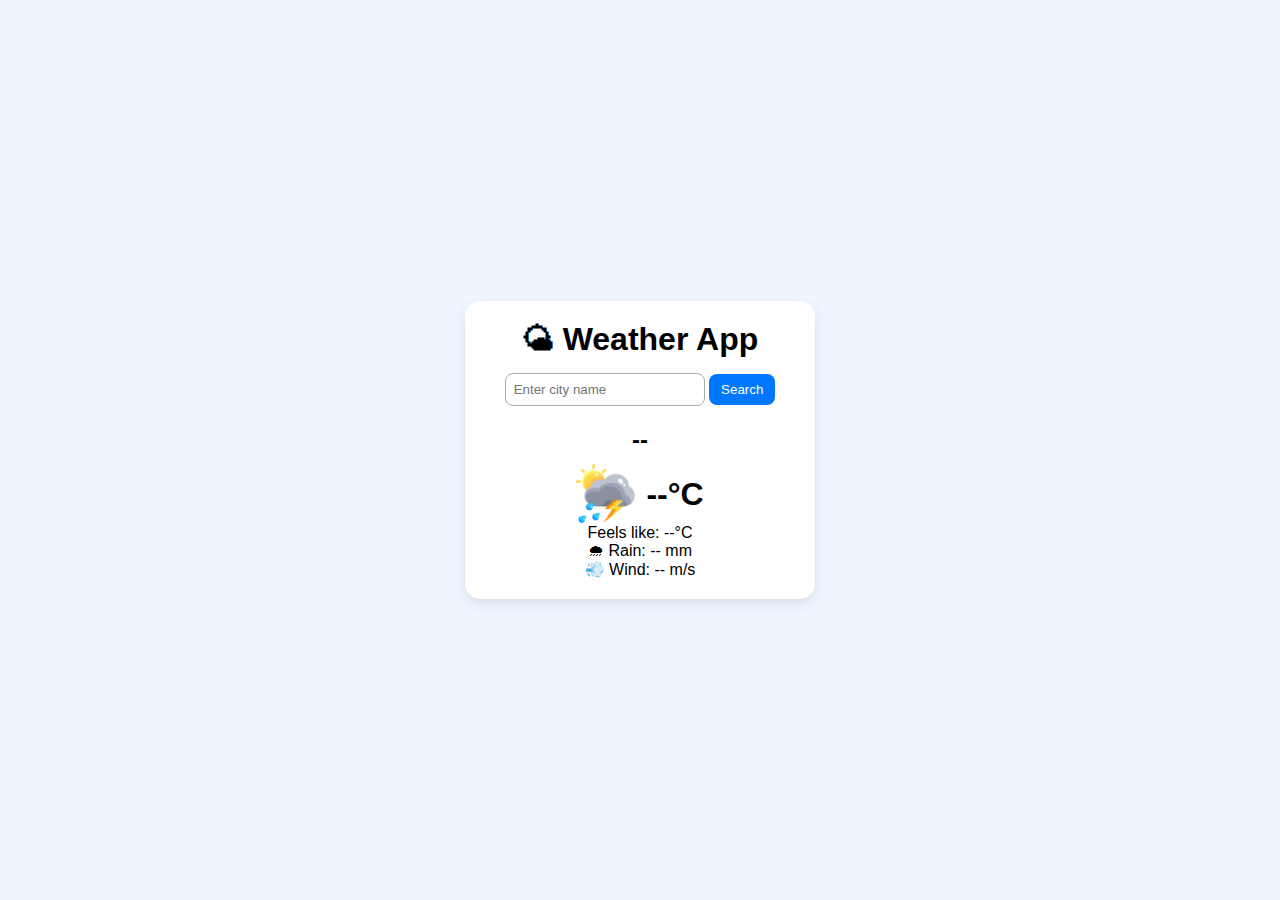
<file: index.html>
<!DOCTYPE html>
<html lang="en">
<head>
  <meta charset="UTF-8">
  <meta name="viewport" content="width=device-width, initial-scale=1.0">
  <title>Weather App</title>
  <link rel="stylesheet" href="style.css">
  
</head>
<body>
  <div class="container">
    <h1>🌤 Weather App</h1>

    <div class="search-box">
      <input type="text" id="cityInput" placeholder="Enter city name">
      <button onclick="getWeather()">Search</button>

    </div>

    <div class="weather-card">
      <h2 id="cityName">--</h2>
      <div class="current">
        <img id="weatherIcon" src="img/scattered-thunderstorms_1959321.png" alt="weather icon">
        <p><span id="temperature">--</span>°C</p>
      </div>
      <p>Feels like: <span id="feelsLike">--</span>°C</p>
      <p>🌧 Rain: <span id="rain">--</span> mm</p>
      <p>💨 Wind: <span id="wind">--</span> m/s</p>
    </div>
  </div>

  <script src="script.js"></script>
   
</body>
</html>
</file>
<file: style.css>
* {
  margin: 0;
  padding: 0;
  box-sizing: border-box;
  font-family: Arial, sans-serif;
}

body {
  background: #eef6ff;
  display: flex;
  justify-content: center;
  align-items: center;
  min-height: 100vh;
}

.container {
  background: white;
  padding: 20px;
  border-radius: 15px;
  box-shadow: 0 4px 12px rgba(0,0,0,0.1);
  text-align: center;
  width: 350px;
}

.search-box {
  margin: 15px 0;
}

.search-box input {
  padding: 8px;
  width: 200px;
  border: 1px solid #aaa;
  border-radius: 8px;
}

.search-box button {
  padding: 8px 12px;
  border: none;
  background: #0077ff;
  color: white;
  border-radius: 8px;
  cursor: pointer;
}

.weather-card {
  margin-top: 20px;
}

.weather-card h2 {
  margin-bottom: 10px;
}

.current {
  display: flex;
  justify-content: center;
  align-items: center;
}

.current img {
  width: 60px;
  height: 60px;
  margin-right: 10px;
}

.current p {
  font-size: 2rem;
  font-weight: bold;
}
</file>
